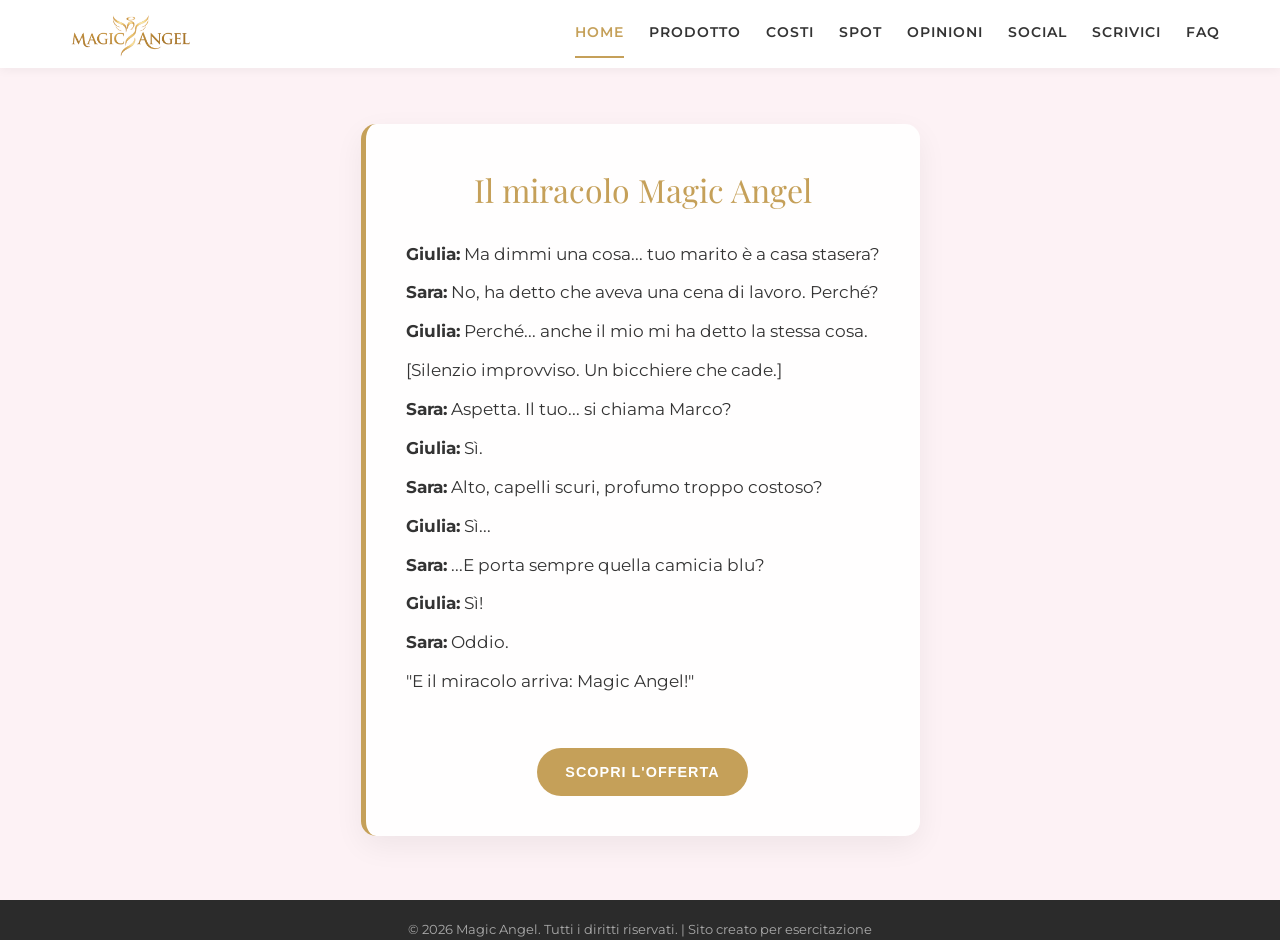
<file: index.html>
<!DOCTYPE html>
<html lang="it">
<head>
    <meta charset="UTF-8">
    <meta name="viewport" content="width=device-width, initial-scale=1.0, viewport-fit=cover">
    <meta http-equiv="Cache-Control" content="no-cache, no-store, must-revalidate">
    <meta http-equiv="Pragma" content="no-cache">
    <meta http-equiv="Expires" content="0">
    <title>Magic Angel - Home</title>
    <link rel="icon" href="data:,">
    <link rel="preconnect" href="https://fonts.googleapis.com">
    <link rel="preconnect" href="https://fonts.gstatic.com" crossorigin>
    <link href="https://fonts.googleapis.com/css2?family=Playfair+Display:ital,wght@0,400;0,700;1,400&family=Montserrat:wght@300;400;600&display=swap" rel="stylesheet">
    <link rel="stylesheet" href="style.css">
</head>
<body data-page="home">

    <!-- L'header viene generato automaticamente da script.js -->

    <section class="hero">
        <div class="hero-content">
            <div class="hero-title">Il miracolo Magic Angel</div>

            <p><strong><span id="donna1">Giulia</span>:</strong> Ma dimmi una cosa... tuo marito è a casa stasera?</p>
            <p><strong><span id="donna2">Sara</span>:</strong> No, ha detto che aveva una cena di lavoro. Perché?</p>
            <p><strong><span id="donna1-2">Giulia</span>:</strong> Perché... anche il mio mi ha detto la stessa cosa.</p>
            
            <p class="sfx">[Silenzio improvviso. Un bicchiere che cade.]</p>
            
            <p><strong><span id="donna2-2">Sara</span>:</strong> Aspetta. Il tuo... si chiama Marco?</p>
            <p><strong><span id="donna1-3">Giulia</span>:</strong> Sì.</p>
            <p><strong><span id="donna2-3">Sara</span>:</strong> Alto, capelli scuri, profumo troppo costoso?</p>
            <p><strong><span id="donna1-4">Giulia</span>:</strong> Sì...</p>
            <p><strong><span id="donna2-4">Sara</span>:</strong> ...E porta sempre quella camicia blu?</p>
            <p><strong><span id="donna1-5">Giulia</span>:</strong> Sì!</p>
            <p><strong><span id="donna2-5">Sara</span>:</strong> Oddio.</p>
            
            <p class="finale">"E il miracolo arriva: Magic Angel!"</p>

            <br>

            <!-- Logo che appare al click -->
            <img src="REFERENCE/LOGO.png" alt="Magic Angel" class="logo-reveal" id="logo-rivelato">

            <div style="text-align: center;">
                <button class="btn" onclick="toggleLogo()">Scopri l'offerta</button>
            </div>
        </div>
    </section>

    <footer></footer>

    <script src="script.js"></script>
</body>
</html>
</file>
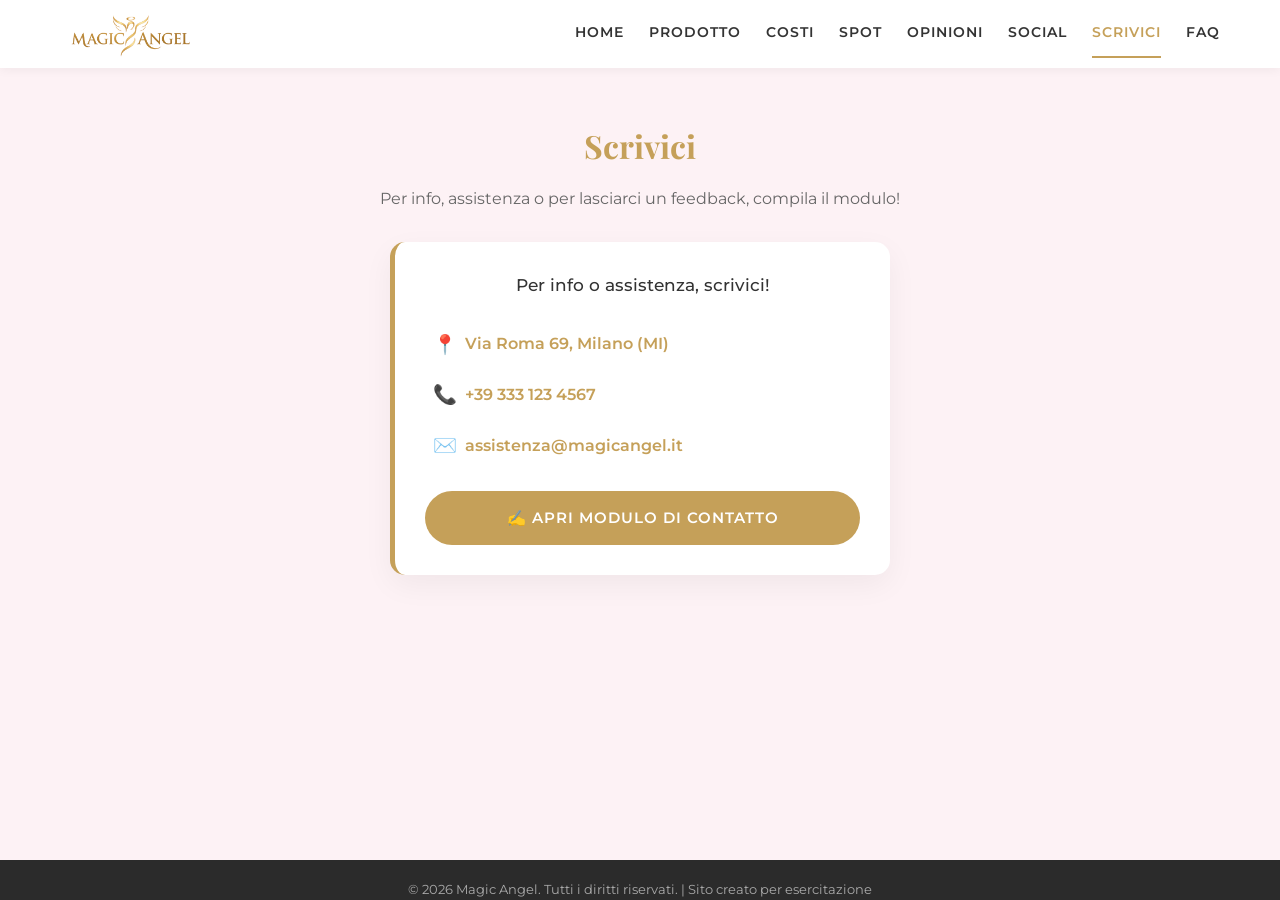
<file: contatti.html>
<!DOCTYPE html>
<html lang="it">
<head>
    <meta charset="UTF-8">
    <meta name="viewport" content="width=device-width, initial-scale=1.0, viewport-fit=cover">
    <meta http-equiv="Cache-Control" content="no-cache, no-store, must-revalidate">
    <meta http-equiv="Pragma" content="no-cache">
    <meta http-equiv="Expires" content="0">
    <title>Magic Angel - Scrivici</title>
    <link rel="icon" href="data:,">
    <link rel="preconnect" href="https://fonts.googleapis.com">
    <link rel="preconnect" href="https://fonts.gstatic.com" crossorigin>
    <link href="https://fonts.googleapis.com/css2?family=Playfair+Display:ital,wght@0,400;0,700;1,400&family=Montserrat:wght@300;400;600&display=swap" rel="stylesheet">
    <link rel="stylesheet" href="style.css">
</head>
<body data-page="contatti">

    <!-- L'header viene generato automaticamente da script.js -->

    <section class="contact-section">
        <div class="container">
            <h2>Scrivici</h2>
            <p>Per info, assistenza o per lasciarci un feedback, compila il modulo!</p>

            <div class="contact-form">
                <p class="contact-intro">Per info o assistenza, scrivici!</p>

                <!-- Tabella contatti: indirizzo, telefono, email -->
                <table class="contact-info-table">
                    <tr>
                        <td class="icon">📍</td>
                        <td>
                            <a id="address-link" href="#" target="_blank" rel="noopener">
                                <span id="address">Via Roma 69</span>,
                                <span id="city">Milano</span>
                                (<span id="province">MI</span>)
                            </a>
                        </td>
                    </tr>
                    <tr>
                        <td class="icon">📞</td>
                        <td><a id="phone" href="tel:+393331234567">+39 333 123 4567</a></td>
                    </tr>
                    <tr>
                        <td class="icon">✉️</td>
                        <td><a id="email" href="mailto:assistenza@magicangel.it">assistenza@magicangel.it</a></td>
                    </tr>
                </table>

                <!-- Pulsante che apre il modulo Google in una nuova scheda -->
                <a href="https://docs.google.com/forms/d/e/1FAIpQLScZo2JgQ1HhEF4EajHuxCqq9IYmIhxVlHYBYqtQuB916ul4PQ/viewform?usp=dialog"
                   id="google-form-link"
                   class="btn-primary"
                   target="_blank"
                   rel="noopener">
                    ✍️ Apri Modulo di Contatto
                </a>
            </div>
        </div>
    </section>

    <footer></footer>

    <script src="script.js"></script>
</body>
</html>
</file>
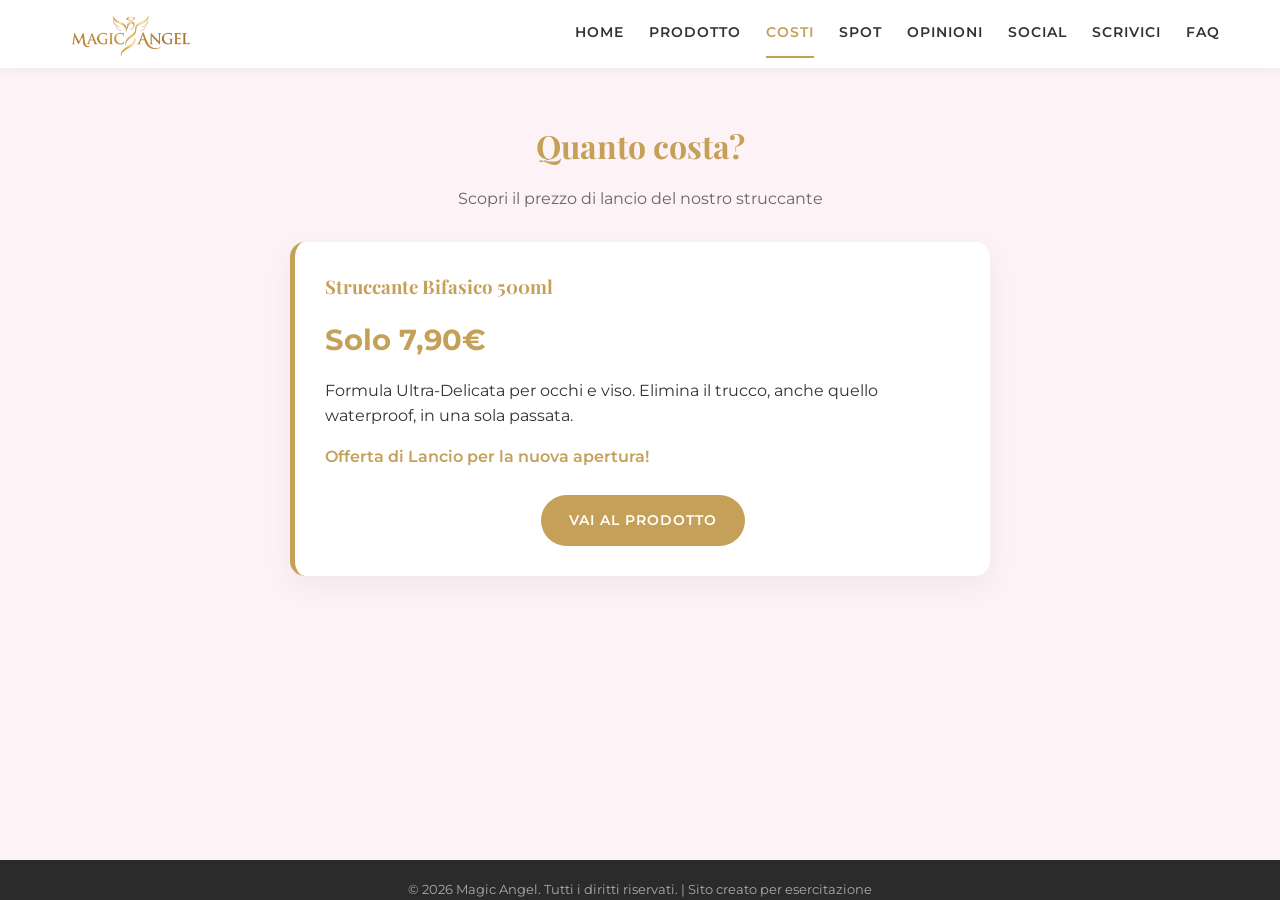
<file: costi.html>
<!DOCTYPE html>
<html lang="it">
<head>
    <meta charset="UTF-8">
    <meta name="viewport" content="width=device-width, initial-scale=1.0, viewport-fit=cover">
    <meta http-equiv="Cache-Control" content="no-cache, no-store, must-revalidate">
    <title>Magic Angel - Costi</title>
    <link rel="icon" href="data:,">
    <link rel="preconnect" href="https://fonts.googleapis.com">
    <link rel="preconnect" href="https://fonts.gstatic.com" crossorigin>
    <link href="https://fonts.googleapis.com/css2?family=Playfair+Display:ital,wght@0,400;0,700;1,400&family=Montserrat:wght@300;400;600&display=swap" rel="stylesheet">
    <link rel="stylesheet" href="style.css">
</head>
<body data-page="costi">

    <section class="fun-section">
        <div class="container">
            <h2>Quanto costa?</h2>
            <p>Scopri il prezzo di lancio del nostro struccante</p>

            <div class="dialog-box">
                <h3 style="margin-bottom: 15px;">Struccante Bifasico 500ml</h3>
                <div class="price" id="product-price">Solo 7,90€</div>
                <p id="product-desc" style="margin-top: 15px; font-style: normal;">
                    Formula Ultra-Delicata. Elimina il trucco waterproof in una sola passata.
                </p>
                <p id="product-offer" style="color: var(--primary-gold); font-weight: 600; margin-top: 15px; font-style: normal;"></p>
                <div style="text-align: center;">
                    <a href="prodotto.html" class="btn">Vai al Prodotto</a>
                </div>
            </div>
        </div>
    </section>

    <footer></footer>

    <script src="script.js"></script>
</body>
</html>
</file>
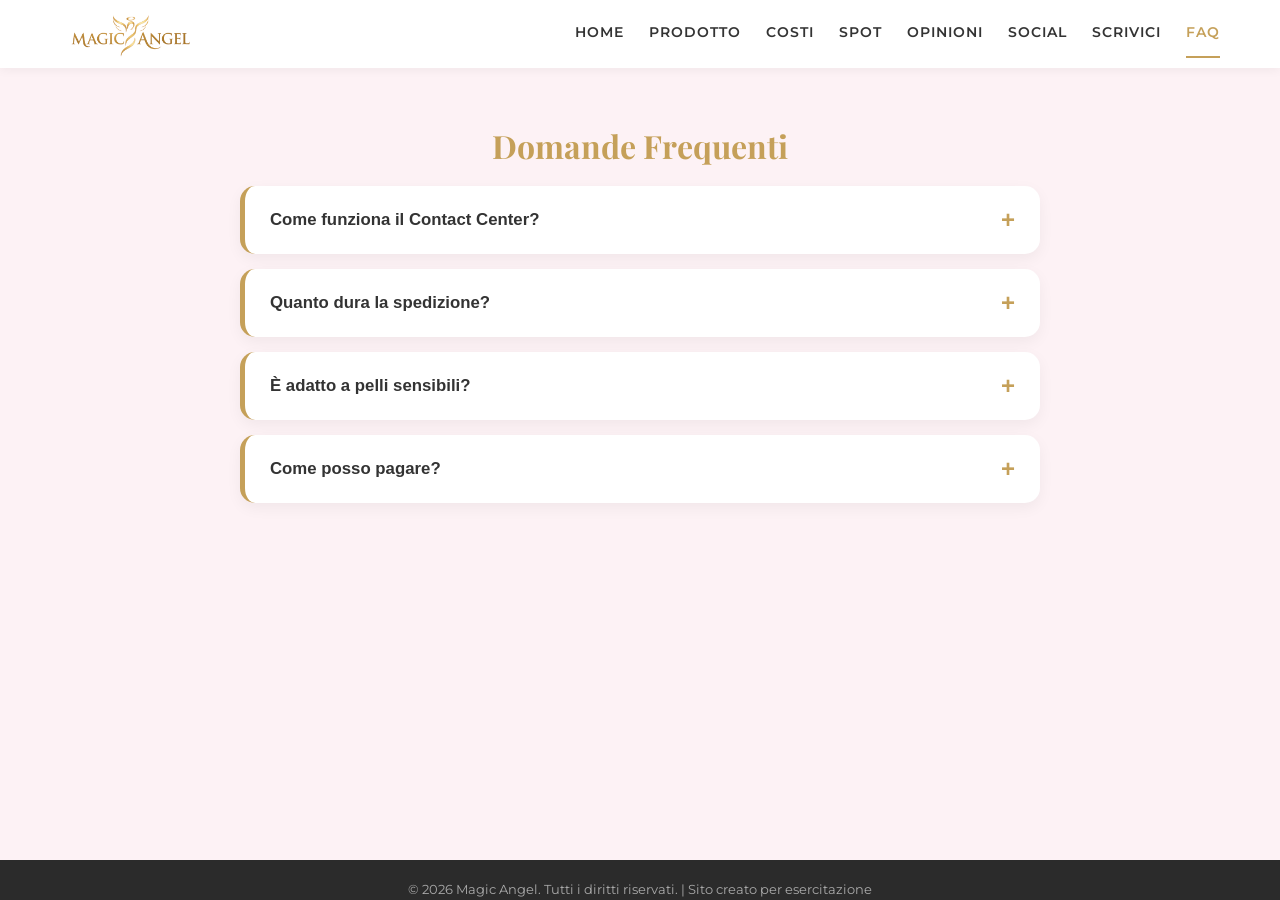
<file: faq.html>
<!DOCTYPE html>
<html lang="it">
<head>
    <meta charset="UTF-8">
    <meta name="viewport" content="width=device-width, initial-scale=1.0, viewport-fit=cover">
    <meta http-equiv="Cache-Control" content="no-cache, no-store, must-revalidate">
    <title>Magic Angel - FAQ</title>
    <link rel="icon" href="data:,">
    <link rel="preconnect" href="https://fonts.googleapis.com">
    <link rel="preconnect" href="https://fonts.gstatic.com" crossorigin>
    <link href="https://fonts.googleapis.com/css2?family=Playfair+Display:ital,wght@0,400;0,700;1,400&family=Montserrat:wght@300;400;600&display=swap" rel="stylesheet">
    <link rel="stylesheet" href="style.css">
</head>
<body data-page="faq">

    <section class="faq-section">
        <h2>Domande Frequenti</h2>
        <div class="faq-container" id="faq-list"></div>
    </section>

    <footer></footer>

    <script src="script.js"></script>
</body>
</html>
</file>
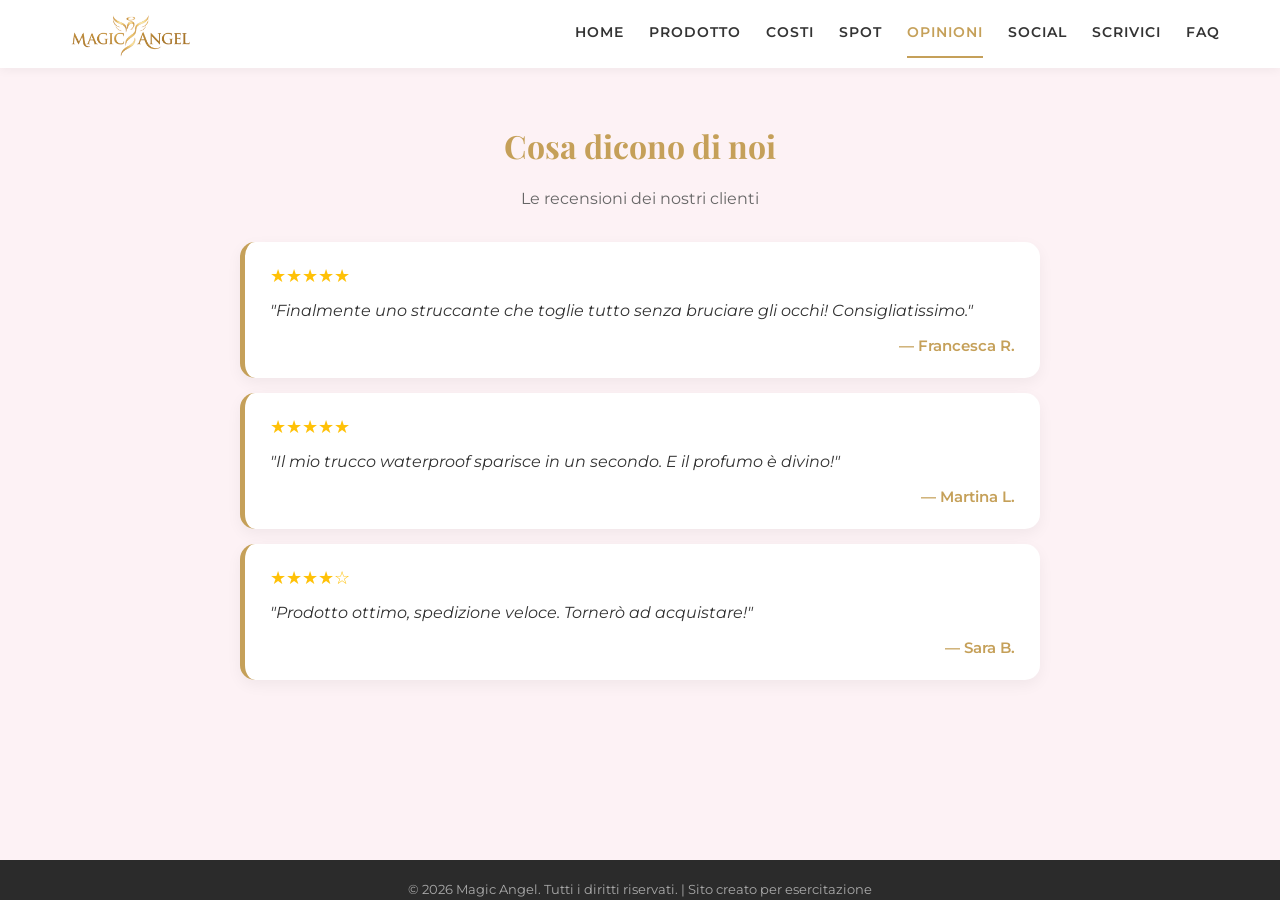
<file: opinioni.html>
<!DOCTYPE html>
<html lang="it">
<head>
    <meta charset="UTF-8">
    <meta name="viewport" content="width=device-width, initial-scale=1.0, viewport-fit=cover">
    <meta http-equiv="Cache-Control" content="no-cache, no-store, must-revalidate">
    <title>Magic Angel - Opinioni</title>
    <link rel="icon" href="data:,">
    <link rel="preconnect" href="https://fonts.googleapis.com">
    <link rel="preconnect" href="https://fonts.gstatic.com" crossorigin>
    <link href="https://fonts.googleapis.com/css2?family=Playfair+Display:ital,wght@0,400;0,700;1,400&family=Montserrat:wght@300;400;600&display=swap" rel="stylesheet">
    <link rel="stylesheet" href="style.css">
</head>
<body data-page="opinioni">

    <section class="fun-section">
        <div class="container">
            <h2>Cosa dicono di noi</h2>
            <p>Le recensioni dei nostri clienti</p>

            <div id="opinioni-container"></div>
        </div>
    </section>

    <footer></footer>

    <script src="script.js"></script>
</body>
</html>
</file>
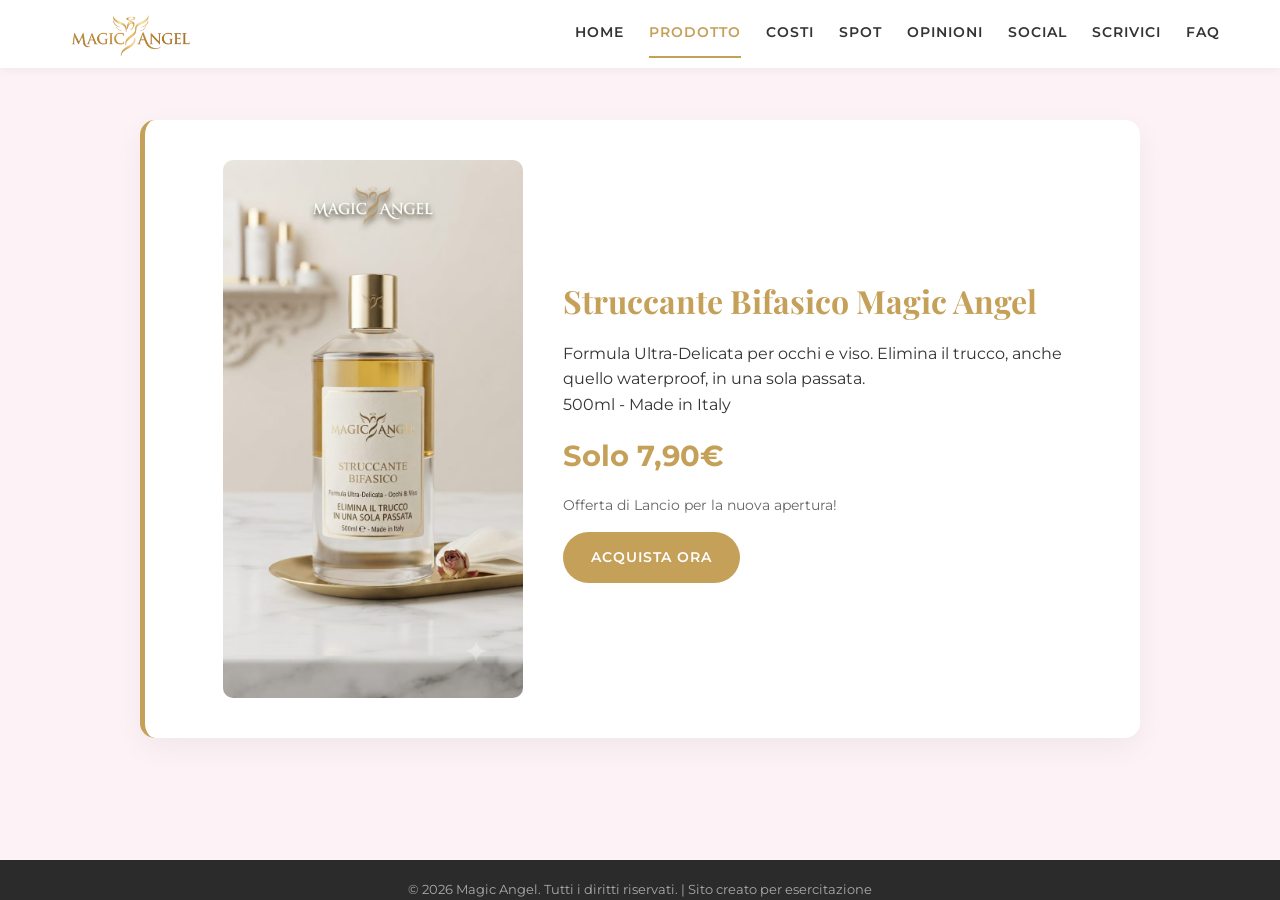
<file: prodotto.html>
<!DOCTYPE html>
<html lang="it">
<head>
    <meta charset="UTF-8">
    <meta name="viewport" content="width=device-width, initial-scale=1.0, viewport-fit=cover">
    <meta http-equiv="Cache-Control" content="no-cache, no-store, must-revalidate">
    <title>Magic Angel - Prodotto</title>
    <link rel="icon" href="data:,">
    <link rel="preconnect" href="https://fonts.googleapis.com">
    <link rel="preconnect" href="https://fonts.gstatic.com" crossorigin>
    <link href="https://fonts.googleapis.com/css2?family=Playfair+Display:ital,wght@0,400;0,700;1,400&family=Montserrat:wght@300;400;600&display=swap" rel="stylesheet">
    <link rel="stylesheet" href="style.css">
</head>
<body data-page="prodotto">

    <section class="product-section">
        <div class="product-container" id="product-card">
            <img src="REFERENCE/Soluzione.jpeg" alt="Struccante Bifasico Magic Angel" class="product-image">
            <div class="product-info">
                <h2 id="product-name">Caricamento...</h2>
                <p id="product-desc"></p>
                <p id="product-size"></p>
                <div class="price" id="product-price"></div>
                <p id="product-offer" style="font-size: 0.9rem; color: #666;"></p>
                <a href="contatti.html" class="btn">Acquista Ora</a>
            </div>
        </div>
    </section>

    <footer></footer>

    <script src="script.js"></script>
</body>
</html>
</file>
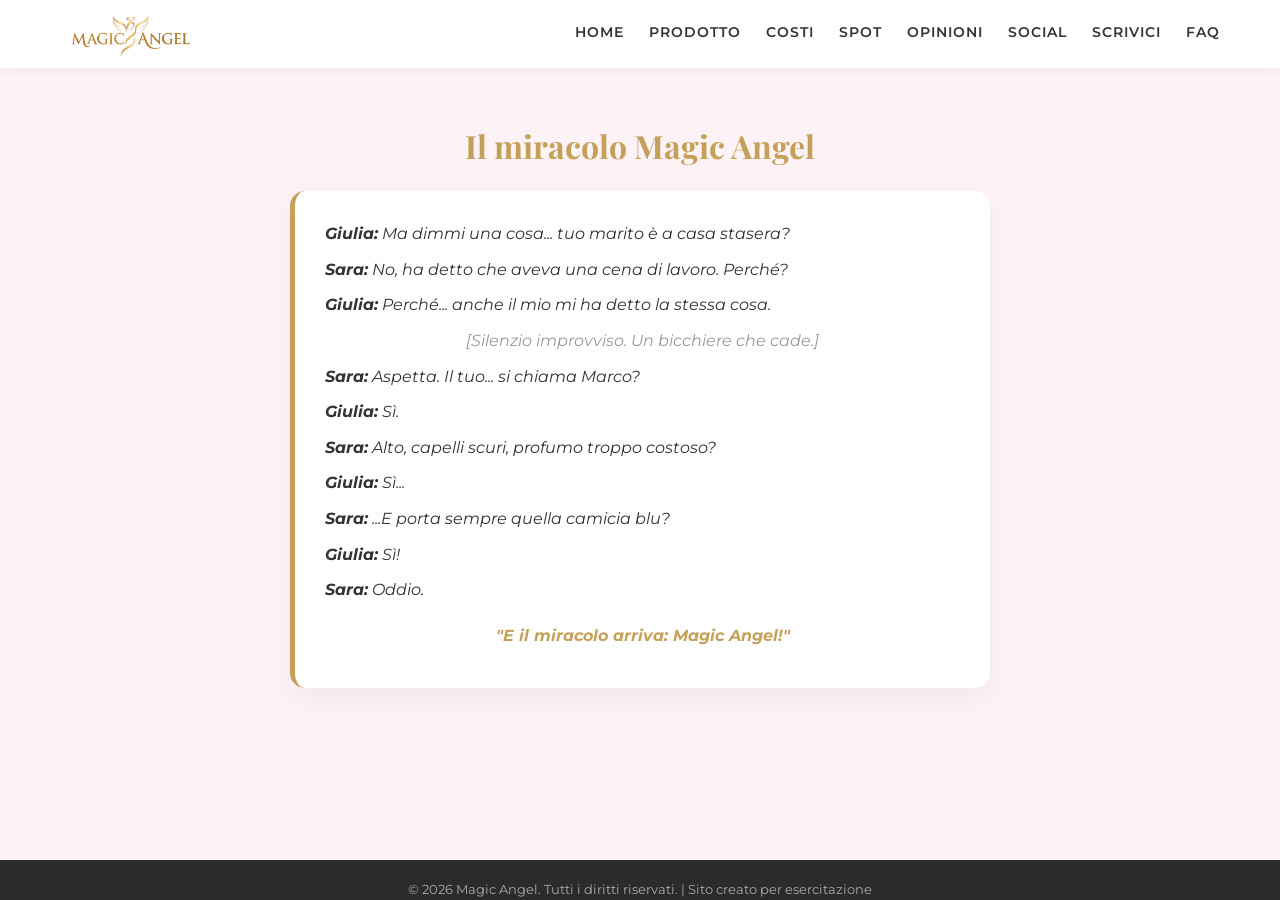
<file: radio-spot.html>
<!DOCTYPE html>
<html lang="it">
<head>
    <meta charset="UTF-8">
    <meta name="viewport" content="width=device-width, initial-scale=1.0, viewport-fit=cover">
    <meta http-equiv="Cache-Control" content="no-cache, no-store, must-revalidate">
    <title>Magic Angel - Radio Spot</title>
    <link rel="icon" href="data:,">
    <link rel="preconnect" href="https://fonts.googleapis.com">
    <link rel="preconnect" href="https://fonts.gstatic.com" crossorigin>
    <link href="https://fonts.googleapis.com/css2?family=Playfair+Display:ital,wght@0,400;0,700;1,400&family=Montserrat:wght@300;400;600&display=swap" rel="stylesheet">
    <link rel="stylesheet" href="style.css">
</head>
<body data-page="radio-spot">

    <section class="fun-section">
        <div class="container">
            <h2>Il miracolo Magic Angel</h2>

            <div class="dialog-box">
                <p><strong><span id="donna1">Giulia</span>:</strong> Ma dimmi una cosa... tuo marito è a casa stasera?</p>
                <p><strong><span id="donna2">Sara</span>:</strong> No, ha detto che aveva una cena di lavoro. Perché?</p>
                <p><strong><span id="donna1-2">Giulia</span>:</strong> Perché... anche il mio mi ha detto la stessa cosa.</p>
                <p style="text-align: center; color: #999;">[Silenzio improvviso. Un bicchiere che cade.]</p>
                <p><strong><span id="donna2-2">Sara</span>:</strong> Aspetta. Il tuo... si chiama Marco?</p>
                <p><strong><span id="donna1-3">Giulia</span>:</strong> Sì.</p>
                <p><strong><span id="donna2-3">Sara</span>:</strong> Alto, capelli scuri, profumo troppo costoso?</p>
                <p><strong><span id="donna1-4">Giulia</span>:</strong> Sì...</p>
                <p><strong><span id="donna2-4">Sara</span>:</strong> ...E porta sempre quella camicia blu?</p>
                <p><strong><span id="donna1-5">Giulia</span>:</strong> Sì!</p>
                <p><strong><span id="donna2-5">Sara</span>:</strong> Oddio.</p>
                <p style="text-align: center; font-weight: bold; margin-top: 20px; color: var(--primary-gold);">
                    "E il miracolo arriva: Magic Angel!"
                </p>
            </div>
        </div>
    </section>

    <footer></footer>

    <script src="script.js"></script>
</body>
</html>
</file>
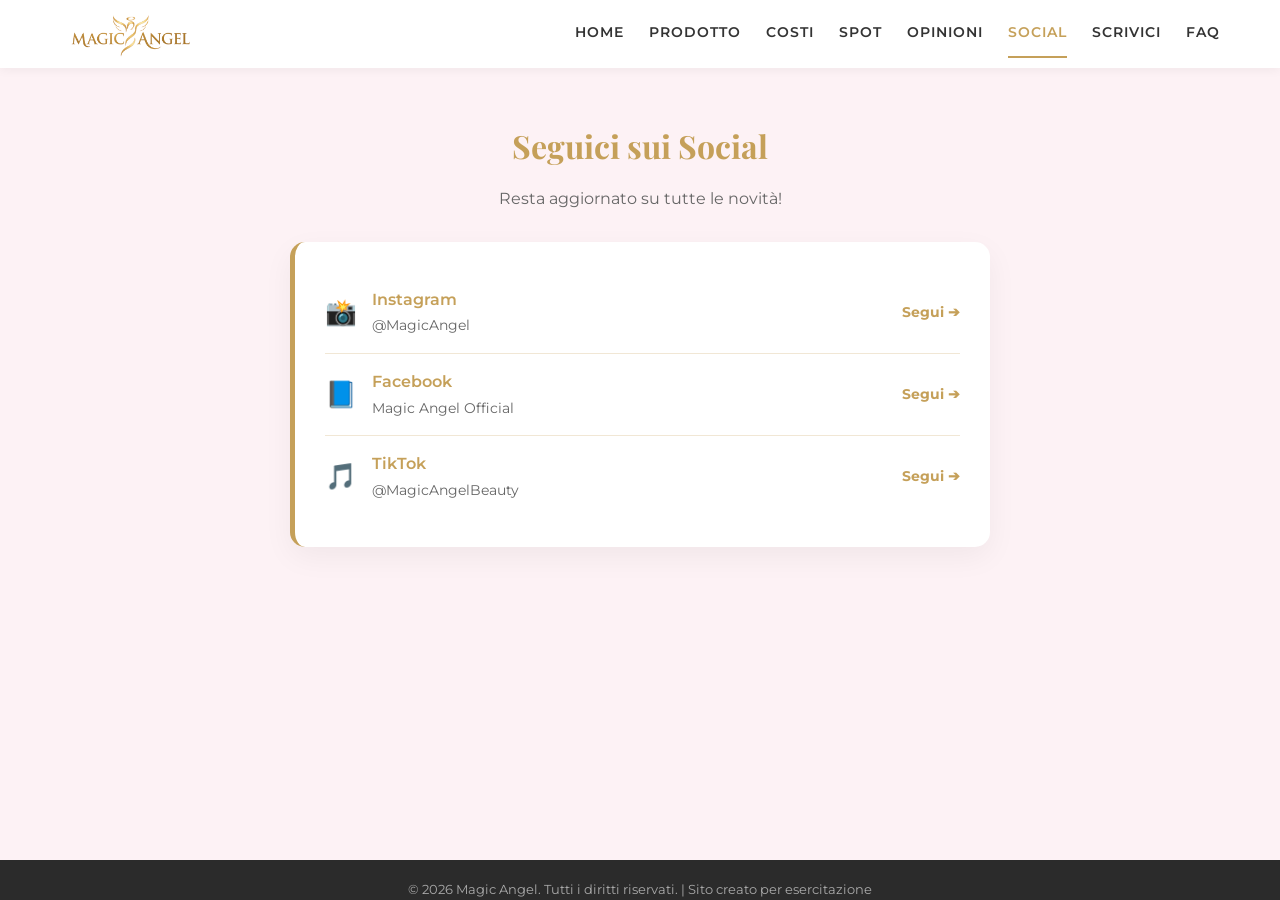
<file: social.html>
<!DOCTYPE html>
<html lang="it">
<head>
    <meta charset="UTF-8">
    <meta name="viewport" content="width=device-width, initial-scale=1.0, viewport-fit=cover">
    <meta http-equiv="Cache-Control" content="no-cache, no-store, must-revalidate">
    <title>Magic Angel - Social</title>
    <link rel="icon" href="data:,">
    <link rel="preconnect" href="https://fonts.googleapis.com">
    <link rel="preconnect" href="https://fonts.gstatic.com" crossorigin>
    <link href="https://fonts.googleapis.com/css2?family=Playfair+Display:ital,wght@0,400;0,700;1,400&family=Montserrat:wght@300;400;600&display=swap" rel="stylesheet">
    <link rel="stylesheet" href="style.css">
</head>
<body data-page="social">

    <section class="fun-section">
        <div class="container">
            <h2>Seguici sui Social</h2>
            <p>Resta aggiornato su tutte le novità!</p>

            <div class="dialog-box">
                <div class="social-item">
                    <div class="social-left">
                        <span class="social-icon">📸</span>
                        <div>
                            <span class="social-name">Instagram</span>
                            <a href="https://www.instagram.com/magicangel2026?igsi=MXR2MDVoeHRobDE1OA%3D%3D" target="_blank" rel="noopener" class="social-link">@MagicAngel</a>
                        </div>
                    </div>
                    <a href="https://www.instagram.com/magicangel2026?igsi=MXR2MDVoeHRobDE1OA%3D%3D" target="_blank" rel="noopener" class="social-btn">Segui ➔</a>
                </div>

                <div class="social-item">
                    <div class="social-left">
                        <span class="social-icon">📘</span>
                        <div>
                            <span class="social-name">Facebook</span>
                            <a href="https://facebook.com" target="_blank" rel="noopener" class="social-link">Magic Angel Official</a>
                        </div>
                    </div>
                    <a href="https://facebook.com" target="_blank" rel="noopener" class="social-btn">Segui ➔</a>
                </div>

                <div class="social-item">
                    <div class="social-left">
                        <span class="social-icon">🎵</span>
                        <div>
                            <span class="social-name">TikTok</span>
                            <a href="https://tiktok.com/@MagicAngelBeauty" target="_blank" rel="noopener" class="social-link">@MagicAngelBeauty</a>
                        </div>
                    </div>
                    <a href="https://tiktok.com/@MagicAngelBeauty" target="_blank" rel="noopener" class="social-btn">Segui ➔</a>
                </div>
            </div>
        </div>
    </section>

    <footer></footer>

    <script src="script.js"></script>
</body>
</html>
</file>
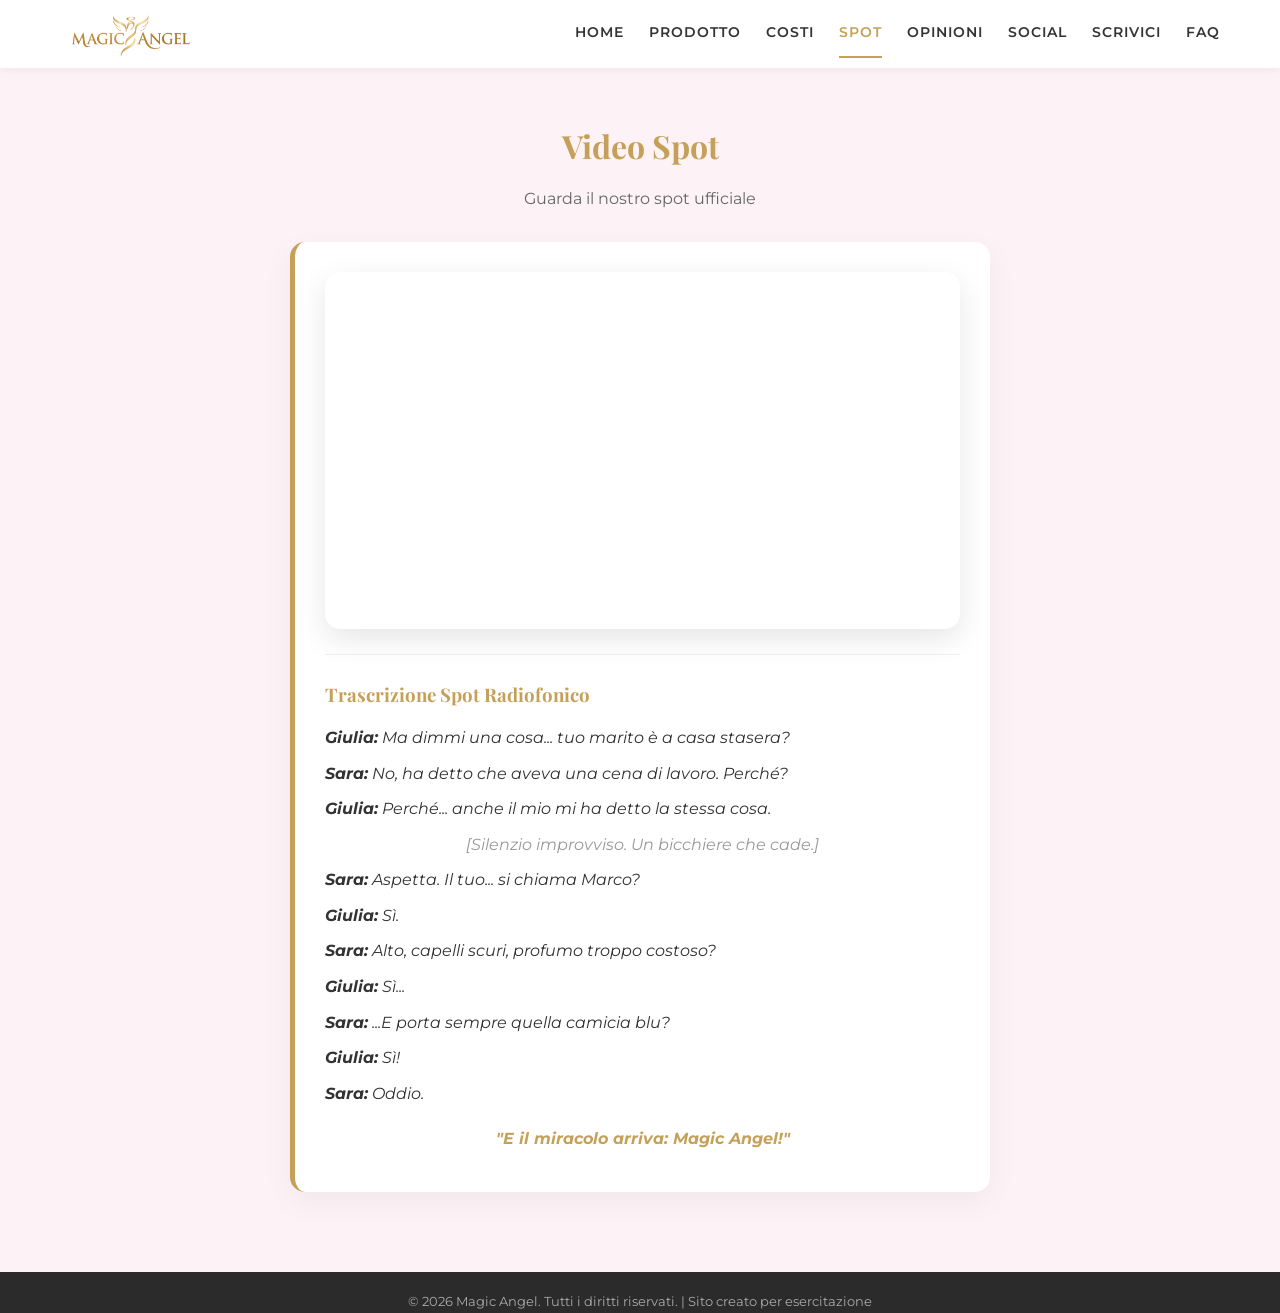
<file: spot.html>
<!DOCTYPE html>
<html lang="it">
<head>
    <meta charset="UTF-8">
    <meta name="viewport" content="width=device-width, initial-scale=1.0, viewport-fit=cover">
    <meta http-equiv="Cache-Control" content="no-cache, no-store, must-revalidate">
    <title>Magic Angel - Spot</title>
    <link rel="icon" href="data:,">
    <link rel="preconnect" href="https://fonts.googleapis.com">
    <link rel="preconnect" href="https://fonts.gstatic.com" crossorigin>
    <link href="https://fonts.googleapis.com/css2?family=Playfair+Display:ital,wght@0,400;0,700;1,400&family=Montserrat:wght@300;400;600&display=swap" rel="stylesheet">
    <link rel="stylesheet" href="style.css">
</head>
<body data-page="spot">

    <section class="fun-section">
        <div class="container">
            <h2>Video Spot</h2>
            <p>Guarda il nostro spot ufficiale</p>

            <div class="dialog-box">
                <div class="video-container">
                    <iframe id="video-giusy"
                            src=""
                            title="Magic Angel Spot"
                            allow="accelerometer; autoplay; clipboard-write; encrypted-media; gyroscope; picture-in-picture; web-share"
                            allowfullscreen></iframe>
                </div>

                <hr style="margin: 25px 0; border: 0; border-top: 1px solid #eee;">

                <h3 style="margin-bottom: 15px;">Trascrizione Spot Radiofonico</h3>
                <p><strong>Giulia:</strong> Ma dimmi una cosa... tuo marito è a casa stasera?</p>
                <p><strong>Sara:</strong> No, ha detto che aveva una cena di lavoro. Perché?</p>
                <p><strong>Giulia:</strong> Perché... anche il mio mi ha detto la stessa cosa.</p>
                <p style="text-align: center; color: #999;">[Silenzio improvviso. Un bicchiere che cade.]</p>
                <p><strong>Sara:</strong> Aspetta. Il tuo... si chiama Marco?</p>
                <p><strong>Giulia:</strong> Sì.</p>
                <p><strong>Sara:</strong> Alto, capelli scuri, profumo troppo costoso?</p>
                <p><strong>Giulia:</strong> Sì...</p>
                <p><strong>Sara:</strong> ...E porta sempre quella camicia blu?</p>
                <p><strong>Giulia:</strong> Sì!</p>
                <p><strong>Sara:</strong> Oddio.</p>
                <p style="text-align: center; font-weight: bold; margin-top: 20px; color: var(--primary-gold);">
                    "E il miracolo arriva: Magic Angel!"
                </p>
            </div>
        </div>
    </section>

    <footer></footer>

    <script src="script.js"></script>
</body>
</html>
</file>
<file: style.css>
:root {
    --primary-gold: #C5A059;
    --primary-gold-dark: #a68342;
    --bg-pink: #FDF2F5;
    --primary-pink: #ffb6c1;
    --text-dark: #333333;
    --text-muted: #666666;
    --white: #ffffff;
    --border-gold: rgba(197, 160, 89, 0.25);
}

* {
    margin: 0;
    padding: 0;
    box-sizing: border-box;
    -webkit-tap-highlight-color: transparent;
}

body {
    font-family: 'Montserrat', sans-serif;
    color: var(--text-dark);
    background-color: var(--bg-pink);
    line-height: 1.6;
    display: flex;
    flex-direction: column;
    min-height: 100vh;
}

h1, h2, h3 {
    font-family: 'Playfair Display', serif;
    color: var(--primary-gold);
}

/* ==========================================
   HEADER & MENU
   ========================================== */
header {
    background-color: rgba(255, 255, 255, 0.95);
    padding-top: env(safe-area-inset-top);
    position: fixed;
    width: 100%;
    top: 0;
    z-index: 1000;
    box-shadow: 0 2px 10px rgba(0, 0, 0, 0.05);
    transition: 0.3s;
}

.header-container {
    display: flex;
    justify-content: space-between;
    align-items: center;
    padding: 10px 20px;
    max-width: 1200px;
    margin: 0 auto;
}

.logo-header {
    max-width: 140px;
    display: block;
}

.menu-toggle {
    display: none;
    font-size: 2rem;
    background: none;
    border: none;
    cursor: pointer;
    color: var(--text-dark);
    padding: 10px;
    touch-action: manipulation;
    z-index: 1001;
}

nav {
    display: flex;
    gap: 25px;
}

nav a {
    text-decoration: none;
    color: var(--text-dark);
    font-size: 0.85rem;
    text-transform: uppercase;
    letter-spacing: 1px;
    font-weight: 600;
    min-height: 48px;
    display: flex;
    align-items: center;
    border-bottom: 2px solid transparent;
    transition: 0.2s;
}

nav a.active,
nav a:hover {
    color: var(--primary-gold);
    border-bottom: 2px solid var(--primary-gold);
}

/* ---- Menu Mobile (hamburger) ---- */
@media (max-width: 900px) {
    .menu-toggle { display: block; }
    nav {
        position: absolute;
        top: 100%;
        left: 0;
        width: 100%;
        background: white;
        flex-direction: column;
        max-height: 0;
        overflow: hidden;
        transition: max-height 0.35s ease;
        gap: 0;
        box-shadow: 0 5px 10px rgba(0, 0, 0, 0.1);
        z-index: 1001;
    }
    nav.active { max-height: 600px; }
    nav a {
        padding: 15px 20px;
        width: 100%;
        border-top: 1px solid #eee;
        text-align: center;
        justify-content: center;
        border-bottom: none;
    }
    nav a.active { background-color: var(--bg-pink); }
}

/* ==========================================
   HERO
   ========================================== */
.hero {
    min-height: 100vh;
    display: flex;
    align-items: center;
    justify-content: center;
    text-align: center;
    background-color: var(--bg-pink);
    padding: 120px 20px 60px;
}

.hero-content {
    background: rgba(255, 255, 255, 0.92);
    padding: 40px;
    border-radius: 15px;
    max-width: 700px;
    margin: 0 20px;
    box-shadow: 0 10px 30px rgba(0, 0, 0, 0.06);
    border-left: 5px solid var(--primary-gold);
}

.hero-content p {
    margin-bottom: 12px;
    font-size: 1.05rem;
    font-weight: 400;
    color: var(--text-dark);
    text-align: left;
}

.hero-content .hero-title {
    font-family: 'Playfair Display', serif;
    font-size: 2rem;
    margin-bottom: 25px;
    color: var(--primary-gold);
    text-align: center;
}

/* Logo che appare al click */
.logo-reveal {
    display: none;
    max-width: 220px;
    width: 100%;
    margin: 25px auto 15px;
    animation: fadeIn 0.6s ease-in;
}

.logo-reveal.visible { display: block; }

@keyframes fadeIn {
    from { opacity: 0; transform: translateY(-10px); }
    to { opacity: 1; transform: translateY(0); }
}

/* ==========================================
   BOTTONI
   ========================================== */
.btn {
    padding: 14px 28px;
    background-color: var(--primary-gold);
    color: var(--white);
    text-decoration: none;
    border-radius: 50px;
    text-transform: uppercase;
    font-weight: 600;
    font-size: 0.9rem;
    letter-spacing: 1px;
    transition: 0.3s;
    border: none;
    cursor: pointer;
    min-height: 48px;
    display: inline-flex;
    align-items: center;
    justify-content: center;
    margin-top: 15px;
}

.btn:hover {
    background-color: var(--primary-gold-dark);
    transform: scale(1.05);
}

.btn-primary {
    display: block;
    width: 100%;
    padding: 15px;
    background-color: var(--primary-gold);
    color: var(--white);
    text-align: center;
    text-decoration: none;
    border-radius: 50px;
    font-weight: 600;
    text-transform: uppercase;
    letter-spacing: 1px;
    margin-top: 20px;
    transition: 0.3s;
    border: none;
    cursor: pointer;
    font-size: 0.95rem;
}

.btn-primary:hover {
    background-color: var(--primary-gold-dark);
    transform: scale(1.02);
}

/* ==========================================
   LAYOUT SEZIONI
   ========================================== */
.page-container {
    padding-top: 120px;
    padding-bottom: 60px;
    flex: 1;
}

.fun-section,
.faq-section,
.contact-section,
.product-section {
    background-color: var(--bg-pink);
    padding: 60px 20px;
    flex: 1;
    padding-top: 120px;
    text-align: center;
}

.container {
    max-width: 800px;
    margin: 0 auto;
}

.container h2,
.faq-section h2,
.contact-section h2 {
    text-align: center;
    margin-bottom: 15px;
    font-size: 2rem;
}

.container > p,
.contact-section > p {
    text-align: center;
    color: var(--text-muted);
    margin-bottom: 30px;
}

/* ==========================================
   DIALOG BOX (blocchi bianchi con bordo oro)
   ========================================== */
.dialog-box {
    background: var(--white);
    padding: 30px;
    border-radius: 15px;
    max-width: 700px;
    margin: 20px auto;
    box-shadow: 0 10px 30px rgba(0, 0, 0, 0.05);
    border-left: 5px solid var(--primary-gold);
    text-align: left;
}

.dialog-box p {
    margin-bottom: 10px;
    font-style: italic;
}

/* ==========================================
   PRODOTTO
   ========================================== */
.product-container {
    display: flex;
    flex-wrap: wrap;
    justify-content: center;
    align-items: center;
    gap: 40px;
    max-width: 1000px;
    margin: 0 auto;
    background: var(--white);
    padding: 40px;
    border-radius: 15px;
    box-shadow: 0 10px 30px rgba(0, 0, 0, 0.05);
    border-left: 5px solid var(--primary-gold);
}

.product-image {
    max-width: 300px;
    width: 100%;
    border-radius: 10px;
}

.product-info {
    max-width: 500px;
    text-align: left;
}

.product-info h2 {
    font-size: 2rem;
    margin-bottom: 15px;
}

.price {
    font-size: 1.8rem;
    color: var(--primary-gold);
    font-weight: bold;
    margin: 15px 0;
}

/* ==========================================
   FAQ
   ========================================== */
.faq-container {
    max-width: 800px;
    margin: 0 auto;
}

.faq-item {
    background: var(--white);
    border-radius: 15px;
    margin-bottom: 15px;
    padding: 0 25px;
    box-shadow: 0 5px 15px rgba(0, 0, 0, 0.05);
    border-left: 5px solid var(--primary-gold);
    overflow: hidden;
}

.faq-question {
    width: 100%;
    background: none;
    border: none;
    text-align: left;
    padding: 20px 0;
    font-size: 1.05rem;
    font-weight: 600;
    cursor: pointer;
    display: flex;
    justify-content: space-between;
    align-items: center;
    min-height: 48px;
    color: var(--text-dark);
}

.faq-question::after {
    content: '+';
    font-size: 1.5rem;
    color: var(--primary-gold);
    transition: 0.3s;
}

.faq-item.active .faq-question::after {
    transform: rotate(45deg);
}

.faq-answer {
    max-height: 0;
    overflow: hidden;
    transition: max-height 0.3s ease;
    padding-left: 5px;
}

.faq-answer p {
    padding-bottom: 20px;
    color: var(--text-dark);
}

/* ==========================================
   CONTATTI
   ========================================== */
.contact-form {
    max-width: 500px;
    margin: 30px auto;
    background: var(--white);
    padding: 30px;
    border-radius: 15px;
    box-shadow: 0 10px 30px rgba(0, 0, 0, 0.05);
    border-left: 5px solid var(--primary-gold);
    text-align: left;
}

.contact-intro {
    margin-bottom: 20px;
    font-size: 1.05rem;
    text-align: center;
    font-weight: 500;
}

.contact-info-table {
    width: 100%;
    border-collapse: collapse;
    margin: 20px 0;
}

.contact-info-table td {
    padding: 10px 0;
    text-align: left;
    vertical-align: middle;
}

.contact-info-table .icon {
    width: 40px;
    font-size: 1.2rem;
    text-align: center;
    color: var(--primary-gold);
}

.contact-info-table a {
    color: var(--primary-gold);
    text-decoration: none;
    font-weight: 600;
}

.contact-info-table a:hover {
    text-decoration: underline;
}

/* ==========================================
   OPINIONI
   ========================================== */
.opinione {
    background: var(--white);
    padding: 20px 25px;
    border-radius: 15px;
    margin-bottom: 15px;
    box-shadow: 0 5px 15px rgba(0, 0, 0, 0.05);
    border-left: 5px solid var(--primary-gold);
    text-align: left;
}

.opinione .stelle {
    color: #ffc107;
    font-size: 1.1rem;
    margin-bottom: 8px;
}

.opinione .testo {
    font-style: italic;
    margin-bottom: 10px;
    color: var(--text-dark);
}

.opinione .nome {
    font-weight: 600;
    color: var(--primary-gold);
    text-align: right;
    font-size: 0.95rem;
}

/* ==========================================
   SOCIAL
   ========================================== */
.social-item {
    display: flex;
    align-items: center;
    justify-content: space-between;
    padding: 15px 0;
    border-bottom: 1px solid var(--border-gold);
}

.social-item:last-child { border-bottom: none; }

.social-left {
    display: flex;
    align-items: center;
    gap: 15px;
}

.social-icon { font-size: 1.6rem; }

.social-name {
    display: block;
    font-weight: 600;
    color: var(--primary-gold);
    font-size: 1rem;
}

.social-link {
    color: var(--text-muted);
    text-decoration: none;
    font-size: 0.9rem;
}

.social-btn {
    color: var(--primary-gold);
    text-decoration: none;
    font-weight: bold;
    font-size: 0.9rem;
}

.social-btn:hover { text-decoration: underline; }

/* ==========================================
   SPOT / VIDEO
   ========================================== */
.video-container {
    width: 100%;
    max-width: 700px;
    margin: 0 auto 25px;
    aspect-ratio: 16 / 9;
    border-radius: 15px;
    overflow: hidden;
    box-shadow: 0 10px 30px rgba(0, 0, 0, 0.1);
}

.video-container iframe {
    width: 100%;
    height: 100%;
    border: none;
}

/* ==========================================
   FOOTER
   ========================================== */
footer {
    background-color: #2b2b2b;
    color: #aaa;
    padding: 20px;
    text-align: center;
    font-size: 0.8rem;
    padding-bottom: env(safe-area-inset-bottom);
    margin-top: auto;
}

/* ==========================================
   BOTTONI STORE (iOS / Android)
   ========================================== */
.store-btn { display: none; }
body.os-ios .ios-only { display: inline-block; }
body.os-android .android-only { display: inline-block; }
</file>
